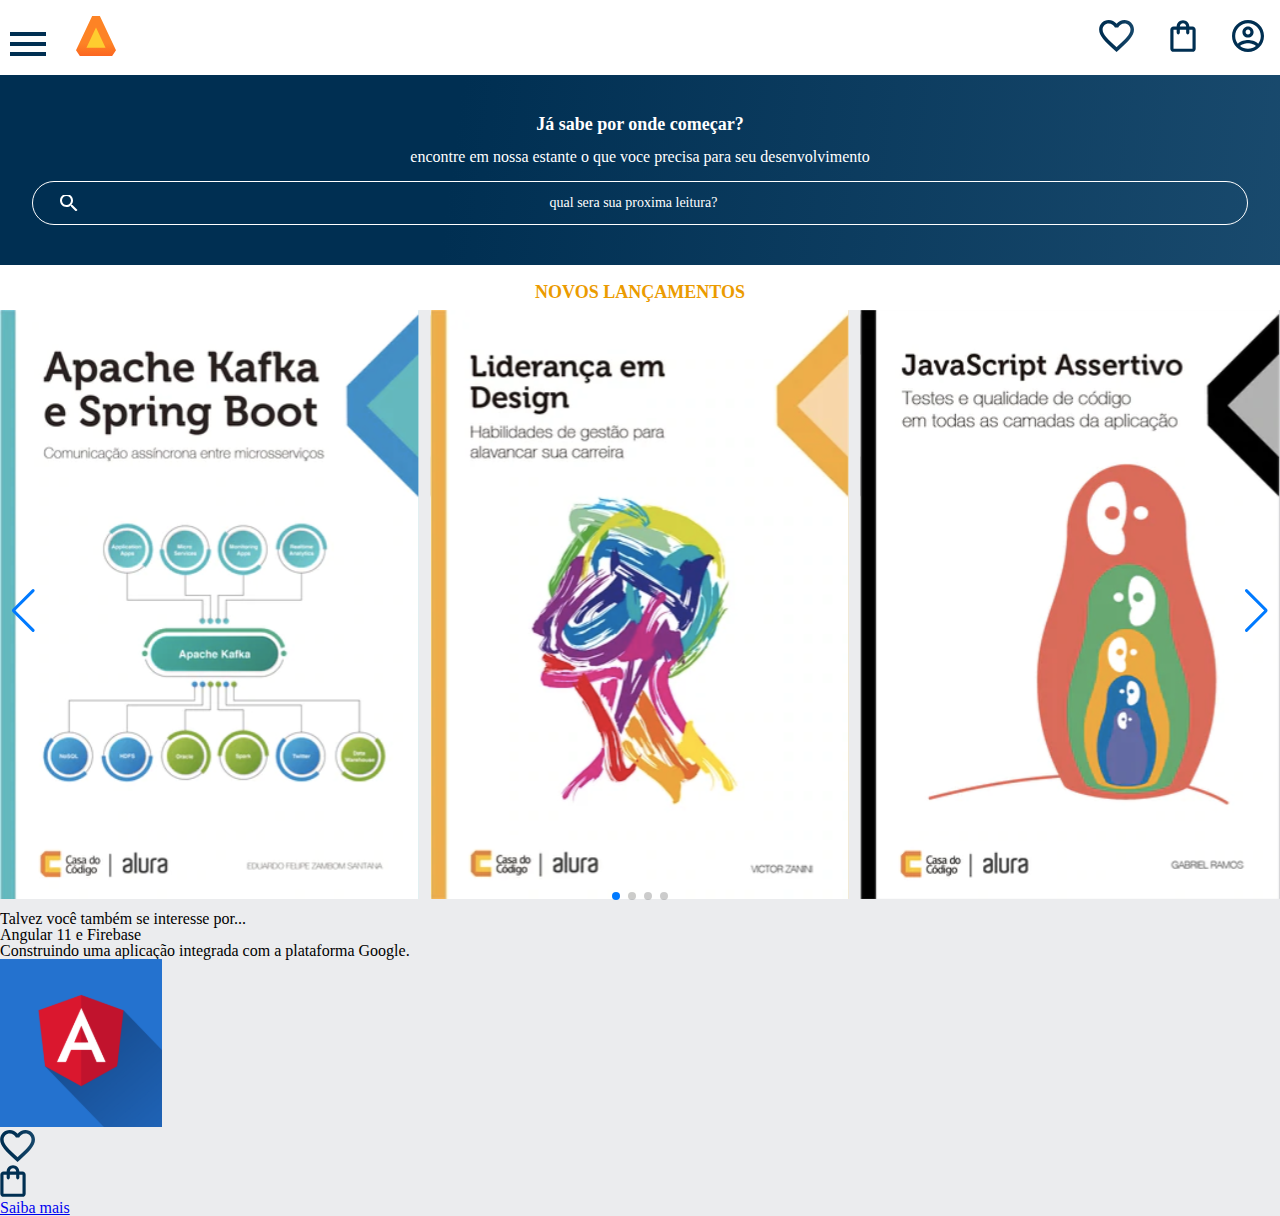
<file: index.html>
<!DOCTYPE html>
<html lang="PT-BR">
<head>
    <meta charset="UTF-8">
    <meta http-equiv="X-UA-Compatible" content="IE=edge">
    <meta name="viewport" content="width=device-width, initial-scale=1.0">
    <link rel="stylesheet" href="style.css">
    <link rel="preconnect" href="https://fonts.googleapis.com"&gt;>
    <link rel="preconnect" href="https://fonts.gstatic.com&quot; crossorigin">
    <link href="https://fonts.googleapis.com/css2?  family=Poppins:wght@300;400;500;700&family=Raleway:wght@400;700&display=swap" rel="stylesheet">
    <link rel="stylesheet" href="https://cdn.jsdelivr.net/npm/swiper@9/swiper-bundle.min.css">
    <link rel="stylesheet" href="reset.css">
    <title>ALURABOOKS</title>
</head>
<body>
    <header class="cabeçalho">
        <div class="container">
            <input type="checkbox" id="menu" class="container__botao">
            <label for="menu">
                <span class="cabeçalho__menu-hunburger container__imagem"></span>

</label>

<ul class="lista-menu">
    <li class="lista-menu__titulo">Categoria</li>
    <li class="lista-menu__item">
        <a href="#" class="lista-menu__link">Programação</a>

    <li class="lista-menu__item">
         <a href="#" class="lista-menu__link">Front-end</a>
    </li>

    <li class="lista-menu__item">
        <a href="#" class="lista-menu__link">Infraestrutura</a>
    </li>

    <li class="lista-menu__item">
        <a href="#" class="lista-menu__link">Business</a>
    </li>

    <li class="lista-menu__item">
         <a href="#" class="lista-menu__link">Design & UX</a>
    </li>



</ul>
            <img src="IMG/Logo.svg" alt="logo da AluraBooks" class="container__imagem">
</div>
        <div class="container">
            <a href="#"><img src="IMG/Favoritos.svg" alt="Meus Favoritos" class="container__imagem"></a>
            <a href="#"><img src="IMG/Compras.svg" alt="Carrinho de Compras" class="container__imagem"></a>
            <a href="#"><img src="IMG/Usuario.svg" alt="Meu Perfil" class="container__imagem"></a>
        </div>
        </header>
    <section class="banner">
        <h2 class="banner__titulo">Já sabe por onde começar?</h2>
        <p class="banner__texto">encontre em nossa estante o que voce precisa para seu desenvolvimento</p>
        <input type="search" class="banner__pesquisa" placeholder="qual sera sua proxima leitura?">
    </section>

    <section class="carrossel">
            <h2 class="carrossel__titulo">Novos Lançamentos</h2>
            <div class="swiper">
            <div class="swiper-pagination"></div>
                <div class="swiper-wrapper">
                    <div class="swiper-slide"><img src="IMG/ApacheKafka.svg" alt="Livro sobre Apache Kafka"></div>
                    <div class="swiper-slide"><img src="IMG/Liderança.svg" alt="Livro sobre Liderança"></div>
                    <div class="swiper-slide"><img src="IMG/Javascript.svg" alt="Livro sobre Javascript"></div>
                    <div class="swiper-slide"><img src="IMG/Guia Front-end.svg" alt="Livro sobre Front-end"></div>
                    <div class="swiper-slide"><img src="IMG/Portugol.svg" alt="Livro sobre Portugol"></div>
                    <div class="swiper-slide"><img src="IMG/Acessibilidade.svg" alt="Livro sobre Acessibilidade"></div>
                </div>

            <div class="swiper-button-prev"></div>
            <div class="swiper-button-next"></div>

        </div>
    </section>

<script src="https://cdn.jsdelivr.net/npm/swiper@9/swiper-bundle.min.js"></script>

    <script>
        const swiper = new Swiper('.swiper', {
            spaceBetween:10,
            slidesPerView: 3,
            pagination:{
                el: '.swiper-pagination',
                type: 'bullets',
        },
        });
    </script>

    <div class="card">

        <div class="card_descrição">
            <div class="descrição">
                <h3 class="descrição_titulo">Talvez você também se interesse por...</h3>
                <h2 class="descrição_titulo-livro">Angular 11 e Firebase</h2>
                <p class="descrição_texto">Construindo uma aplicação integrada com a plataforma Google.</p>
                </div>
                <img src="Img/Angular.svg" class="descrição_imagem">
                </div> 
                
                <div class="card_botões">
                    <ul class="botões">
                        <li class="botões_item"> <img src="Img/Favoritos.svg" alt="Favoritar"></li>
                        <li class="botões_item"> <img src="Img/Compras.svg" alt="Adicionar ao carrinho de compras"></li>
                    </ul>
                    <a href="#" class="botões_ancora">Saiba mais</a>
                    </div>
                    </div>
</file>
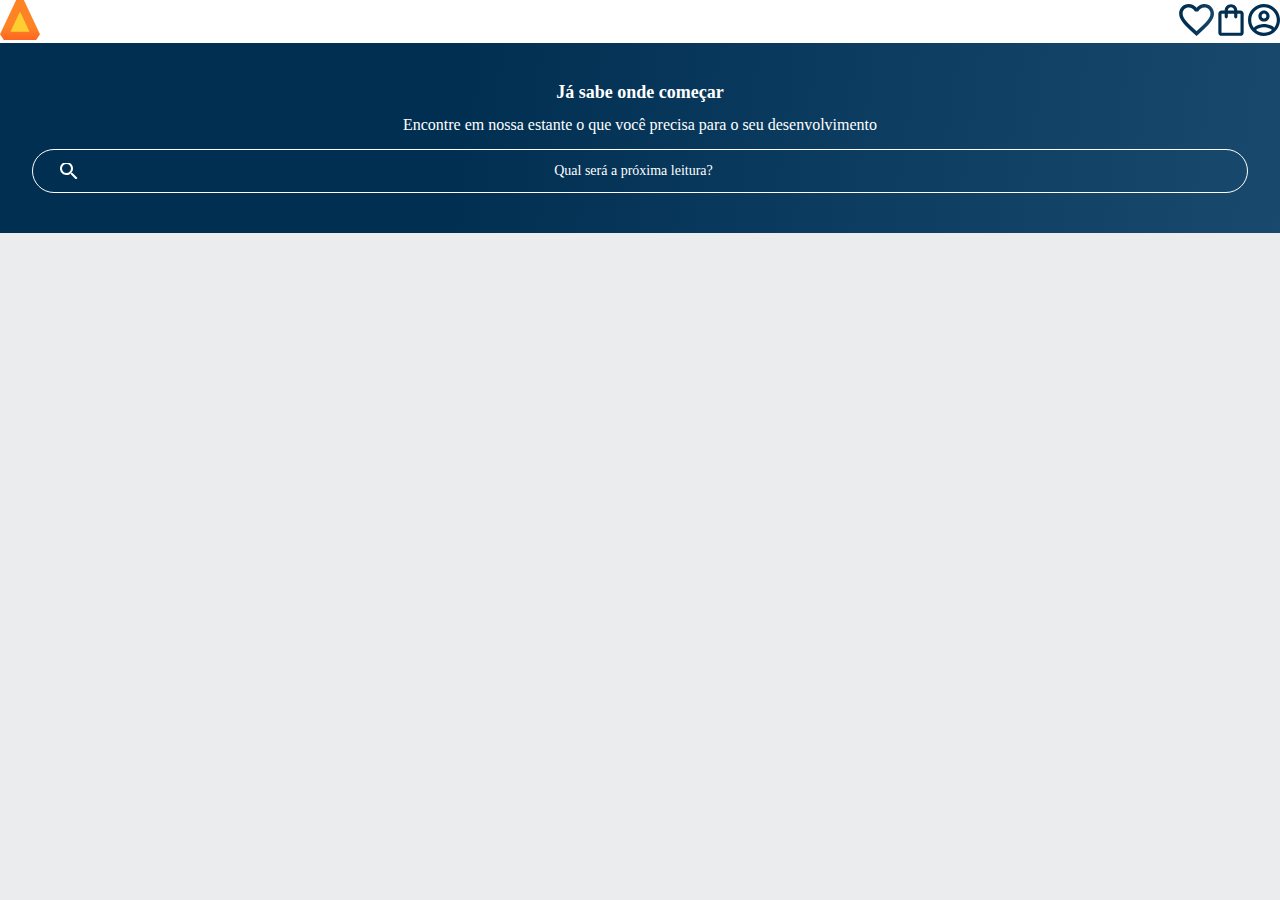
<file: index_1.html>
<!DOCTYPE html>
<html lang="en">
<head>
    <meta charset="UTF-8">
    <meta http-equiv="X-UA-Compatible" content="IE=edge">
    <meta name="viewport" content="width=device-width, initial-scale=1.0">
    <link rel="stylesheet" href="reset.css">
    <link rel="stylesheet" href="style.css">
    <title>AluraBooks</title>
</head>

<body>
    <header class="cabeçalho">
        <div class="container">
            <span class="cabeçalho_menu-hunburger container_imagem"></span>
            <img src="Img/Logo.svg" alt="logo da aluraBooks" class="container_imagem">

       </div>
       <div class="container">
           <a href="#"><img src="Img/Favoritos.svg" alt="Meus Favoritos" class="container_imagem"></a>
           <a href="#"><img src="Img/Compras.svg" alt="Carrinho de compras" class="container_imagem"></a>
           <a href="#"><img src="Img/Usuario.svg" alt="Meu perfil" class="container_imagem"></a>
    </header>
    <section class="banner">
        <h2 class="banner__titulo">Já sabe onde começar</h2>
        <p class="banner__texto">Encontre em nossa estante o que você precisa para o seu desenvolvimento</p>
        <input type="search" class="banner__pesquisa" placeholder="Qual será a próxima leitura?">
    </section>
    </body>
</html>
</file>
<file: style.css>
@import url("STYLE/READER.CSS");
@import url("STYLE/banner.css");
@import url("STYLE/carrossel.css");

:root{
    --cor-de-fundo: #ebecee;
    --branco: #ffffff;
    --laranja: #eb9b00;
    --azul-degrade: linear-gradient(97.54deg, #002f52 35.49%, #326589 165.37%);
    --fonte-príncipal:"Poppins";
}

body{
    background-color: var(--cor-de-fundo);
}
</file>
